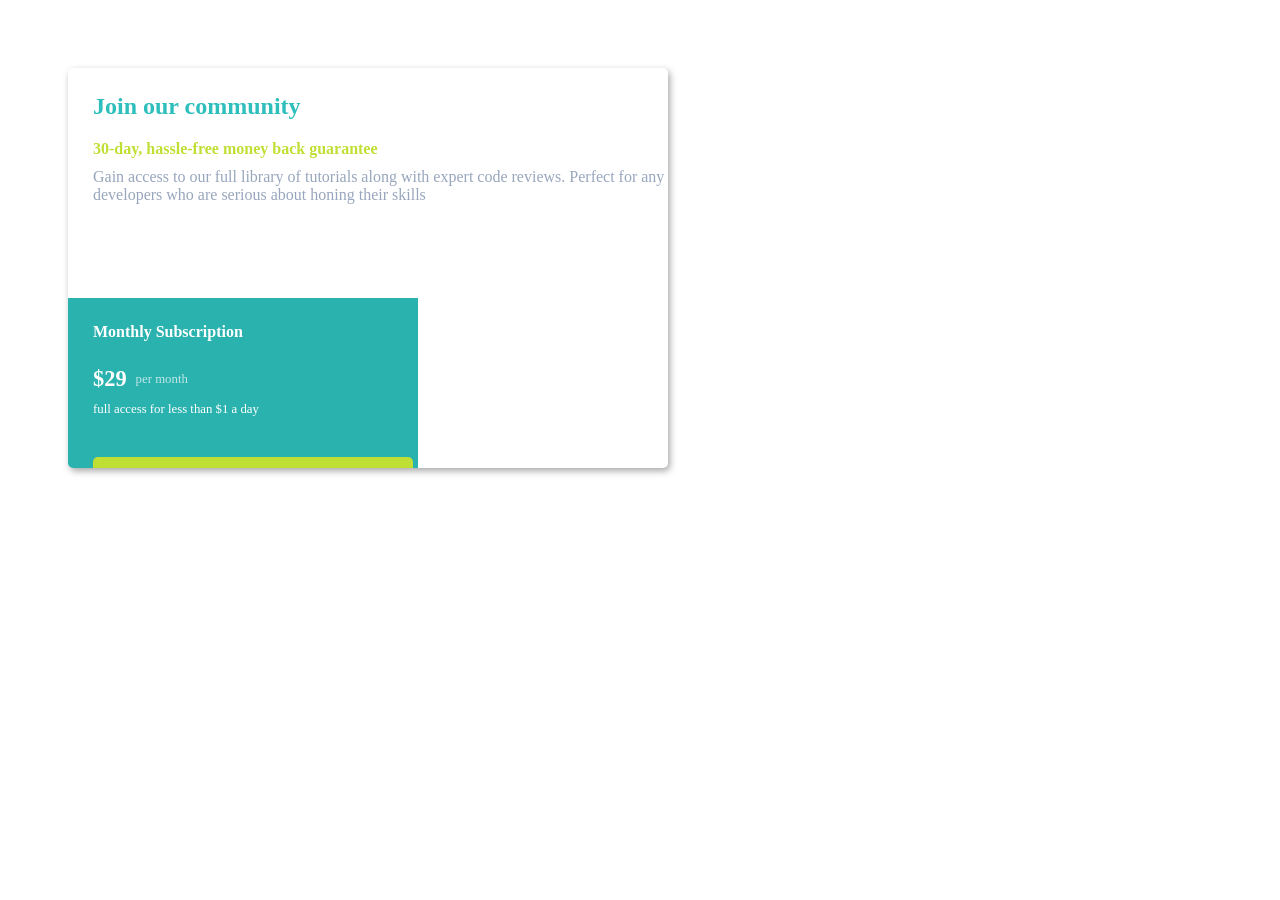
<file: index.html>
<html>
   <head>
        <link rel="preconnect" href="https://fonts.googleapis.com">
        <link href="https://fonts.googleapis.com/css2?family=Karla:wght@400;700&display=swap" rel="stylesheet">
        <link href="./style.css" rel="stylesheet">
        <title>Pricing Card</title>
   </head>
   <body>
        <div id="card">
            <div id="top-section">
                <h2>Join our community</h2>
                <h4>30-day, hassle-free money back guarantee</h4>
                <p>Gain access to our full library of tutorials along with expert
                    code reviews. Perfect for any developers who are serious about honing their skills
                </p>
            </div>
            <div id="bottom-section">
                <div id="bottom-left-section">
                  <h4>Monthly Subscription</h4>
                  <div id="price-container">
                    <div id="price">$29</div>
                    <div id="price-frequency">per month</div>
                  </div>
                  <p>full access for less than $1 a day</p>
                  <button onclick="alertUser()">Sign Up</button>  
                </div><div id="bottom-right-section">
                    <h4>Why Us</h4>
                    <ul>
                        <li>Tutorials by industry experts</li>
                        <li>Peer & expert code review</li>
                        <li>Coding exercises</li>
                        <li>Access to our GitHub repos</li>
                        <li>Community forum</li>
                        <li>Flashcards decks</li>
                        <li>New videos every week</li>
                    </ul>
                </div>
            </div>
        </div>
        <script scr="./index.js"></script>
   </body>
</html>
</file>
<file: style.css>
<style>
html {
    box-sizing: border-box;
    font-family: 'Karla', sans-serif;
    font-size: 16px;
    font-weight: 400px;
}
*, *:before, *:after {
    box-sizing: inherit;
}
body {
    padding: 60px;
}
#card {
    width: 600px;
    height: 400px;
    box-shadow: 2px 3px 7px 0px rgba(0,0,0,0.35);
    border-radius: 5px;
    overflow: hidden;
}
#top-section {
    width: 100%;
    height: 45%;
    padding: 25px;
}
#bottom-section {
    width:100%;
    height: 55%;
    color: white;
}
#bottom-left-section {
    display: inline-block;
    width: 50%;
    height: 100%;
    vertical-align: top;
    background-color: #2ab2af;
    padding: 25px;
}
#bottom-right-section {
    display: inline-block;
    width: 50%;
    height: 100%;
    vertical-align: top;
    background-color: #2ebfbd;
    padding: 25px;
}
h2, h4, p {
    margin: 0px;
}
#top-section h2 {
    color: #2ebfbd;
    margin-bottom: 20px;
}
#top-section h4 {
    color: #c0df34;
    margin-bottom: 10px;
}
#top-section p {
    color: #98a6bd;
}
button {
    color: white;
    background-color:#c0df34;
    border: none;
    padding: 10px;
    width: 100%;
    border-radius: 5px;
}
button:hover{
    cursor: pointer;
    background-color: #A9C42D;
    transition: 0.5s;
    transform: scale(1.02);
}
#price {
    font-weight: 700;
    font-size: 1.4rem;
}
#bottom-left-section h4{
    margin-bottom: 25px;
}
#bottom-left-section p {
    margin-bottom: 40px;
    font-size: 0.8rem;
}
#price-frequency, #price {
    display: inline-block;
}
#price-frequency {
    position: relative;
    top: -3px;
    font-size: 0.8rem;
    opacity: 0.7;
    margin-left: 5px;
}
#price-container {
    margin-bottom: 10px;
}
ul{
    padding: 0;
    list-style: none;
    font-size: 0.8rem;
    opacity: 0.8;
}
</style>
</file>
